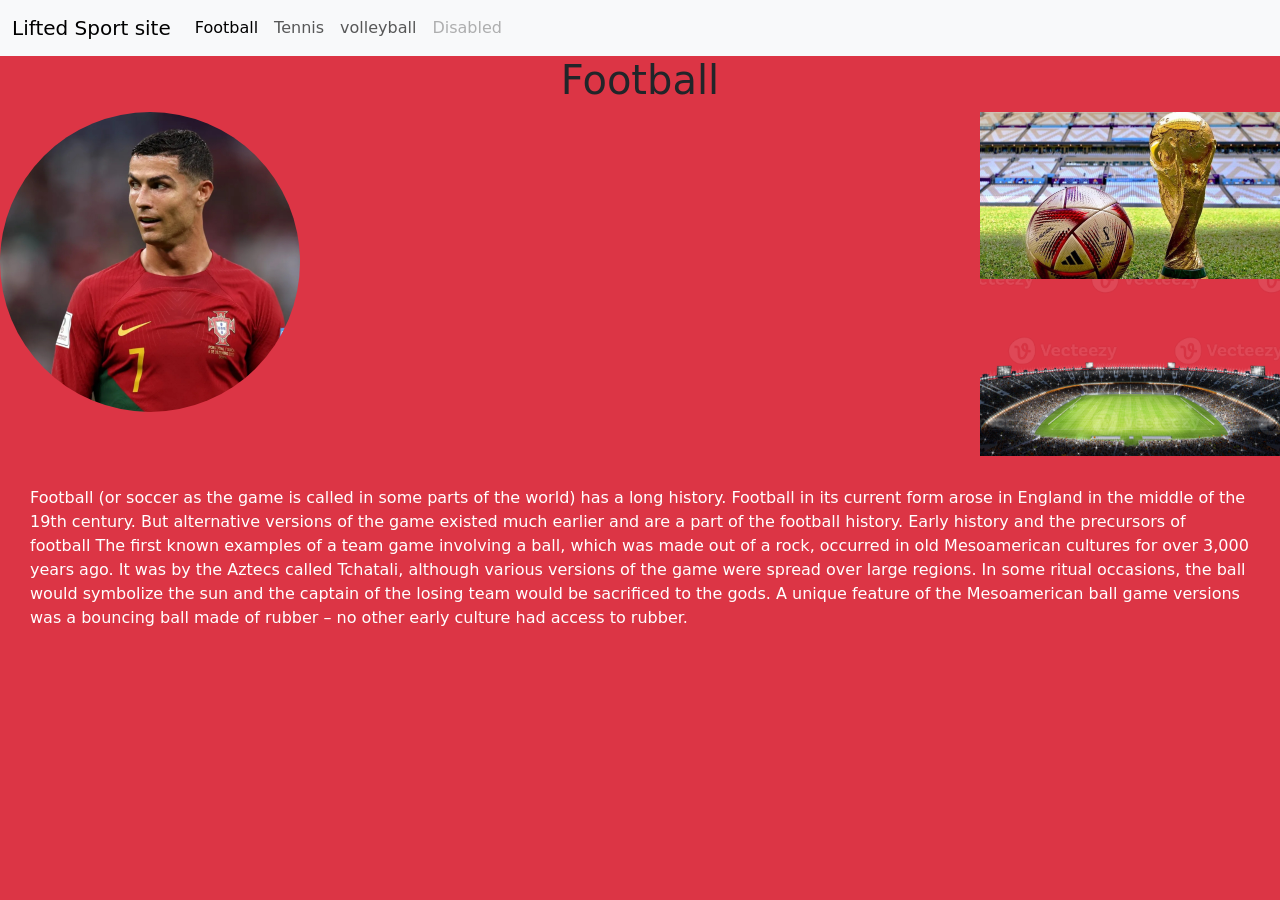
<file: index.html>
<!doctype html>
<html lang="en">
  <head>
    <meta charset="UTF-8" />
    <meta name="viewport" content="width=device-width, initial-scale=1.0" />
    <title>Sports Site</title>
    <link rel="stylesheet" href="styles.css" />
    <link href="https://cdn.jsdelivr.net/npm/bootstrap@5.3.8/dist/css/bootstrap.min.css" rel="stylesheet" integrity="sha384-sRIl4kxILFvY47J16cr9ZwB07vP4J8+LH7qKQnuqkuIAvNWLzeN8tE5YBujZqJLB" crossorigin="anonymous">
  </head>

  <nav class="navbar navbar-expand-lg bg-body-tertiary">
  <div class="container-fluid">
    <a class="navbar-brand" href="/index.html">Lifted Sport site</a>
    <button class="navbar-toggler" type="button" data-bs-toggle="collapse" data-bs-target="#navbarNavAltMarkup" aria-controls="navbarNavAltMarkup" aria-expanded="false" aria-label="Toggle navigation">
      <span class="navbar-toggler-icon"></span>
    </button>
    <div class="collapse navbar-collapse" id="navbarNavAltMarkup">
      <div class="navbar-nav">
        <a class="nav-link active" aria-current="page" href="/index.html">Football</a>
        <a class="nav-link" href="/tennis.html">Tennis</a>
        <a class="nav-link" href="/volleyball.html">volleyball</a>
        <a class="nav-link disabled" aria-disabled="true">Disabled</a>
      </div>
    </div>
  </div>
</nav>
 
  <body class="bg-danger">
    <h1>Football</h1>
    <div class="picFlex">
      <img
        id="RolandoPicture"
        src="/pics/square-image.jpg"
        alt="Football player"
        width="300"
        height="300"
      />
      <br />

      <div class="footballpic">
        <img src="/pics/worldcup.avif" width="300" height="auto" />
        <img src="/pics/stadium.png" width="300" />
      </div>
    </div>
    <p class="footballpar">
      Football (or soccer as the game is called in some parts of the world) has
      a long history. Football in its current form arose in England in the
      middle of the 19th century. But alternative versions of the game existed
      much earlier and are a part of the football history. Early history and the
      precursors of football The first known examples of a team game involving a
      ball, which was made out of a rock, occurred in old Mesoamerican cultures
      for over 3,000 years ago. It was by the Aztecs called Tchatali, although
      various versions of the game were spread over large regions. In some
      ritual occasions, the ball would symbolize the sun and the captain of the
      losing team would be sacrificed to the gods. A unique feature of the
      Mesoamerican ball game versions was a bouncing ball made of rubber – no
      other early culture had access to rubber. 
    </p>
  </body>
  <script src="https://cdn.jsdelivr.net/npm/bootstrap@5.3.8/dist/js/bootstrap.bundle.min.js" integrity="sha384-FKyoEForCGlyvwx9Hj09JcYn3nv7wiPVlz7YYwJrWVcXK/BmnVDxM+D2scQbITxI" crossorigin="anonymous"></script>
</html>
</file>
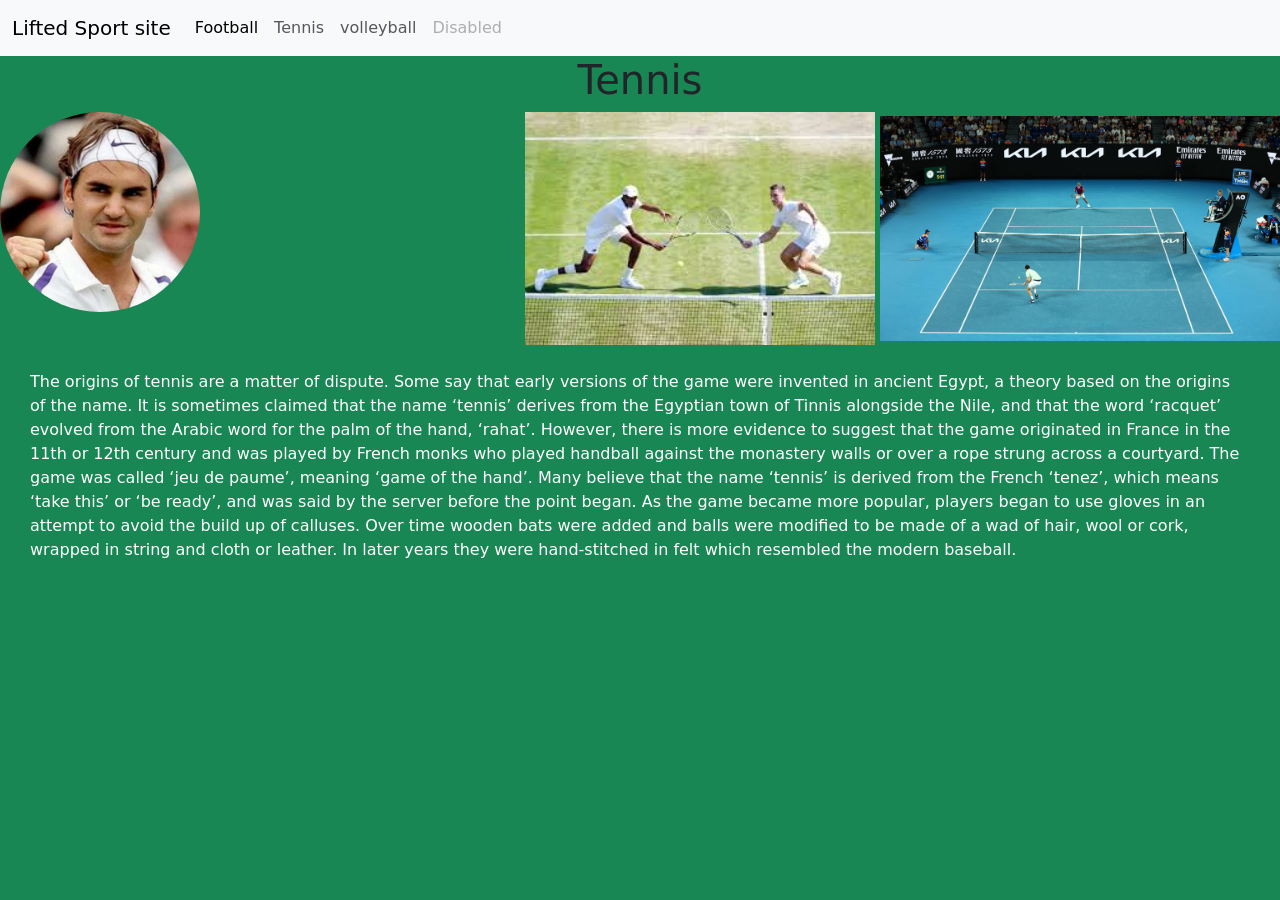
<file: tennis.html>
<!doctype html>
<html lang="en">
  <head>
    <title>Tennis</title>
    <meta charset="utf-8" />
    <meta
      name="viewport"
      content="width=device-width, initial-scale=1, shrink-to-fit=no"
    />
    <link rel="stylesheet" href="./styles.css" />
<link href="https://cdn.jsdelivr.net/npm/bootstrap@5.3.8/dist/css/bootstrap.min.css" rel="stylesheet" integrity="sha384-sRIl4kxILFvY47J16cr9ZwB07vP4J8+LH7qKQnuqkuIAvNWLzeN8tE5YBujZqJLB" crossorigin="anonymous">

  </head>

  <body class="bg-success">

    <nav class="navbar navbar-expand-lg bg-body-tertiary">
  <div class="container-fluid">
    <a class="navbar-brand" href="/index.html">Lifted Sport site</a>
    <button class="navbar-toggler" type="button" data-bs-toggle="collapse" data-bs-target="#navbarNavAltMarkup" aria-controls="navbarNavAltMarkup" aria-expanded="false" aria-label="Toggle navigation">
      <span class="navbar-toggler-icon"></span>
    </button>
    <div class="collapse navbar-collapse" id="navbarNavAltMarkup">
      <div class="navbar-nav">
        <a class="nav-link active" aria-current="page" href="/index.html">Football</a>
        <a class="nav-link" href="/tennis.html">Tennis</a>
        <a class="nav-link" href="/volleyball.html">volleyball</a>
        <a class="nav-link disabled" aria-disabled="true">Disabled</a>
      </div>
    </div>
  </div>
</nav>

    <h1>Tennis</h1>

    <div class="tennisplayer">
      <img
        class="tennisplayerimg"
        src="./pics/famoustennisplayer.jpg"
        alt="famoustennisplayer"
        width="200px"
      />
      <div class="class">
        <img src="./pics/tennisdoubles.jpg" class="" alt="" width="350px" />
        <img src="./pics/tennismatch.avif" alt="" width="400px" />
      </div>
    </div>

    <p>
      The origins of tennis are a matter of dispute. Some say that early
      versions of the game were invented in ancient Egypt, a theory based on the
      origins of the name. It is sometimes claimed that the name ‘tennis’
      derives from the Egyptian town of Tinnis alongside the Nile, and that the
      word ‘racquet’ evolved from the Arabic word for the palm of the hand,
      ‘rahat’. However, there is more evidence to suggest that the game
      originated in France in the 11th or 12th century and was played by French
      monks who played handball against the monastery walls or over a rope
      strung across a courtyard. The game was called ‘jeu de paume’, meaning
      ‘game of the hand’. Many believe that the name ‘tennis’ is derived from
      the French ‘tenez’, which means ‘take this’ or ‘be ready’, and was said by
      the server before the point began. As the game became more popular,
      players began to use gloves in an attempt to avoid the build up of
      calluses. Over time wooden bats were added and balls were modified to be
      made of a wad of hair, wool or cork, wrapped in string and cloth or
      leather. In later years they were hand-stitched in felt which resembled
      the modern baseball.
    </p>
  </body>
  <script src="https://cdn.jsdelivr.net/npm/bootstrap@5.3.8/dist/js/bootstrap.bundle.min.js" integrity="sha384-FKyoEForCGlyvwx9Hj09JcYn3nv7wiPVlz7YYwJrWVcXK/BmnVDxM+D2scQbITxI" crossorigin="anonymous"></script>
</html>
</file>
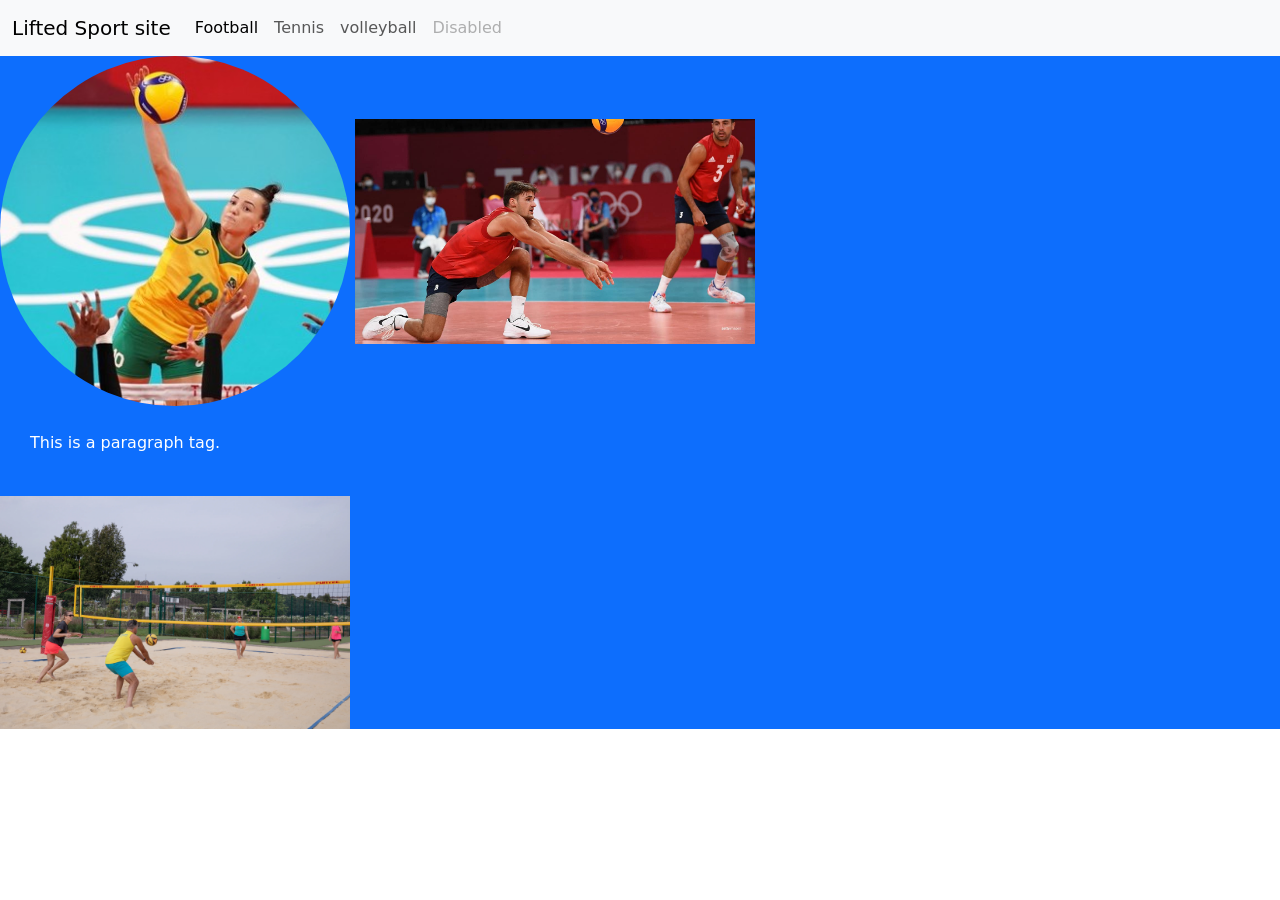
<file: volleyball.html>
<!DOCTYPE html>
<html>   
<head>  
<meta charset="UTF-8" />
    <meta name="viewport" content="width=device-width, initial-scale=1.0" />
    <title>Sports Site</title>
    <link rel="stylesheet" href="styles.css" />
<link href="https://cdn.jsdelivr.net/npm/bootstrap@5.3.8/dist/css/bootstrap.min.css" rel="stylesheet" integrity="sha384-sRIl4kxILFvY47J16cr9ZwB07vP4J8+LH7qKQnuqkuIAvNWLzeN8tE5YBujZqJLB" crossorigin="anonymous">

</head>

<nav class="navbar navbar-expand-lg bg-body-tertiary">
  <div class="container-fluid">
    <a class="navbar-brand" href="/index.html">Lifted Sport site</a>
    <button class="navbar-toggler" type="button" data-bs-toggle="collapse" data-bs-target="#navbarNavAltMarkup" aria-controls="navbarNavAltMarkup" aria-expanded="false" aria-label="Toggle navigation">
      <span class="navbar-toggler-icon"></span>
    </button>
    <div class="collapse navbar-collapse" id="navbarNavAltMarkup">
      <div class="navbar-nav">
        <a class="nav-link active" aria-current="page" href="/index.html">Football</a>
        <a class="nav-link" href="/tennis.html">Tennis</a>
        <a class="nav-link" href="/volleyball.html">volleyball</a>
        <a class="nav-link disabled" aria-disabled="true">Disabled</a>
      </div>
    </div>
  </div>
</nav>

<div class="bg-primary flex">

  <img id="img" src="pics/famousvolleyballplayersquare.jpg">

  <img src="pics/volleyballmatch.jpg" width="400px">

  <p>This is a paragraph tag. </p>

  <img src="pics/beachvolleyball.jpg.webp" width="350px">

</div>









<style>


#img{
    border-radius:50%;
    width: 350px;
  
}
</style>
<script src="https://cdn.jsdelivr.net/npm/bootstrap@5.3.8/dist/js/bootstrap.bundle.min.js" integrity="sha384-FKyoEForCGlyvwx9Hj09JcYn3nv7wiPVlz7YYwJrWVcXK/BmnVDxM+D2scQbITxI" crossorigin="anonymous"></script>
</html>
</file>
<file: styles.css>
.footballBody {
  background-color: red;
}
.backgroundtennis{
background-color: green;

}

h1 {
  color: white;
  text-align: center;
}

#RolandoPicture {
  border-radius: 50%;
}

.footballpar {
  color: white;
  margin:5px ;
  padding: 25px;
  

}

.footballpic {
  display: flex;

  flex-direction: column;
  }


.tagalighn{
  color: white;

  display: flex;
  justify-content: space-evenly;
}

.picFlex {
  display: flex;
  justify-content: space-between;
}

li {
  list-style:  none;
}


.tennisplayerimg{
  border-radius: 50%;
  width: 200px;
  height: 200px;
}

.tennisplayer{

  display: flex;
  justify-content: space-between;
}

p {
  color: white;
  margin:5px ;
  padding: 25px
}

@media (max-width:600px) {
  
.picFlex {
  flex-direction: column;
  align-items: center

}
p {

  font-size: 1.5em;





}

h1 {
  font-size: 5em;


}
</file>
